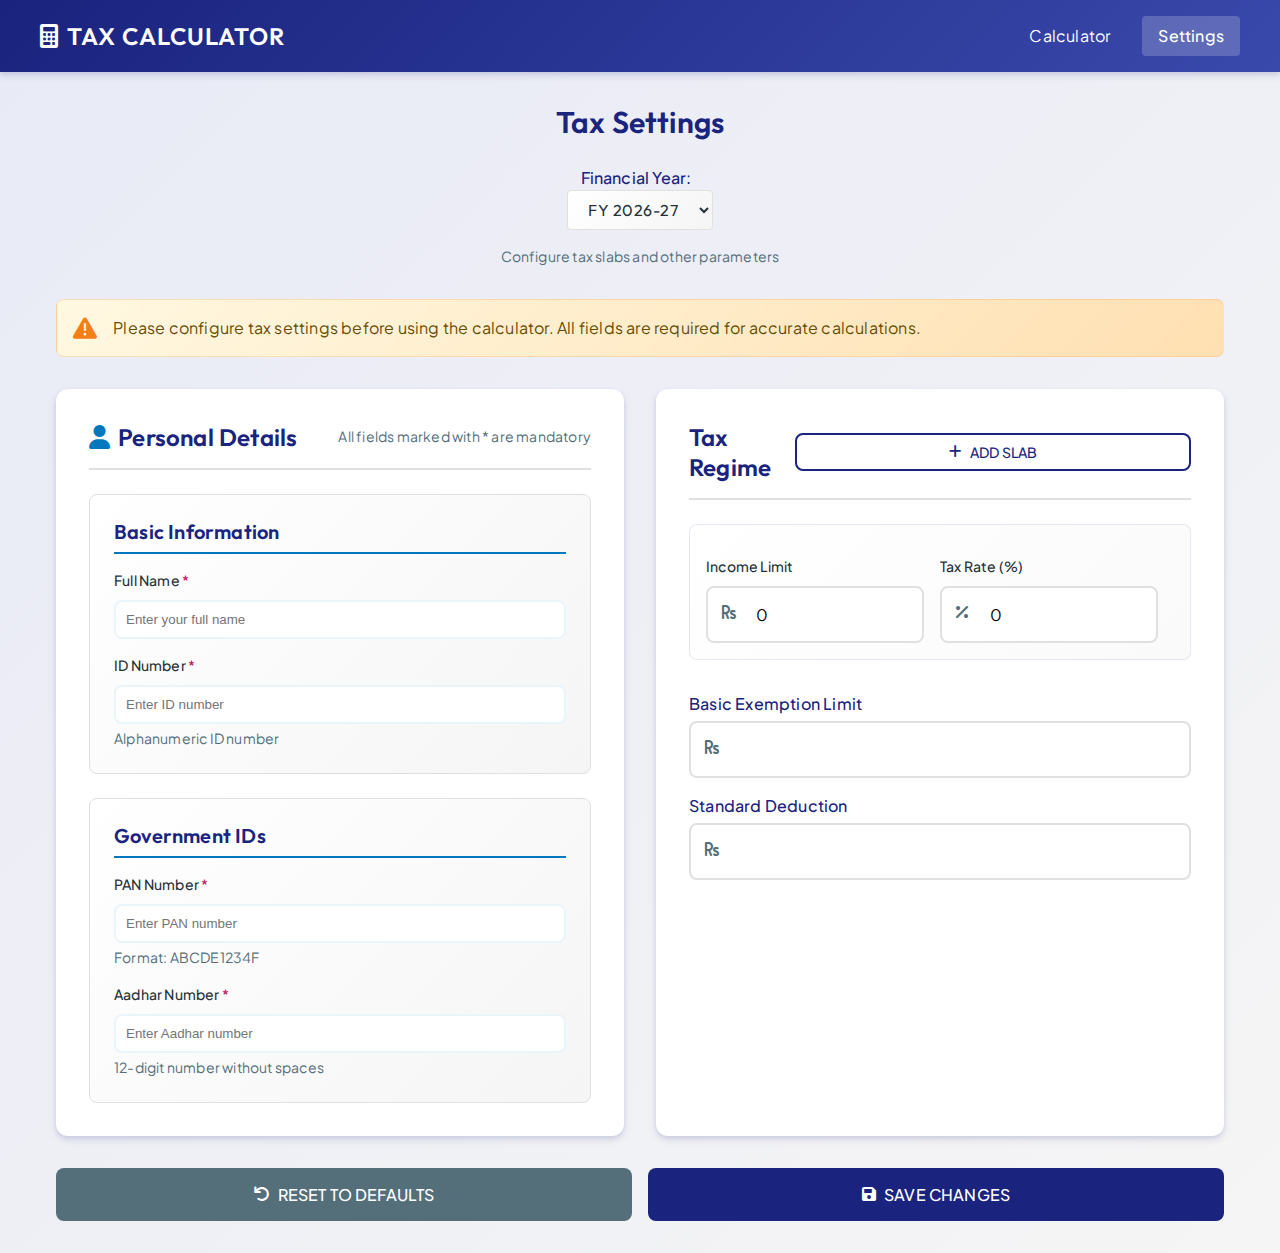
<file: settings.html>
<!DOCTYPE html>
<html lang="en">
<head>
    <meta charset="UTF-8">
    <meta name="viewport" content="width=device-width, initial-scale=1.0">
    <title>Tax Calculator - Settings</title>
    <link rel="stylesheet" href="css/styles.css">
    <link rel="stylesheet" href="css/components.css">
    <link rel="stylesheet" href="css/settings.css">
    <link rel="stylesheet" href="https://cdnjs.cloudflare.com/ajax/libs/font-awesome/6.0.0/css/all.min.css">
</head>
<body>
    <nav class="top-nav">
        <div class="nav-content">
            <div class="logo">
                <i class="fas fa-calculator"></i>
                <span>Tax Calculator</span>
            </div>
            <div class="nav-links">
                <a href="index.html" class="nav-link">Calculator</a>
                <a href="settings.html" class="nav-link active">Settings</a>
            </div>
        </div>
    </nav>

    <div class="settings-container">
        <div class="settings-header">
            <h1>Tax Settings</h1>
            <div class="fy-selector">
                <label for="financialYear">Financial Year:</label>
                <select id="financialYear" class="fy-select">
                    <!-- Options will be populated dynamically -->
                </select>
            </div>
            <p class="helper-text">Configure tax slabs and other parameters</p>
        </div>

        <div class="settings-warning">
            <i class="fas fa-exclamation-triangle"></i>
            <p>Please configure tax settings before using the calculator. All fields are required for accurate calculations.</p>
        </div>

        <div class="settings-grid">
            <!-- Personal Details Card -->
            <div class="settings-card">
                <div class="card-header">
                    <h2><i class="fas fa-user"></i> Personal Details</h2>
                    <span class="helper-text">All fields marked with * are mandatory</span>
                </div>
                <div class="input-grid">
                    <div class="personal-details-section">
                        <h3>Basic Information</h3>
                        <div class="input-group">
                            <label for="taxpayerName" class="required-field">Full Name</label>
                            <input type="text" 
                                   id="taxpayerName" 
                                   name="taxpayerName" 
                                   placeholder="Enter your full name"
                                   required>
                        </div>
                        <div class="input-group">
                            <label for="idNumber" class="required-field">ID Number</label>
                            <input type="text" 
                                   id="idNumber" 
                                   name="idNumber" 
                                   placeholder="Enter ID number"
                                   pattern="[A-Z0-9]+"
                                   title="Enter valid ID number"
                                   required>
                            <span class="helper-text">Alphanumeric ID number</span>
                        </div>
                    </div>
                    <div class="personal-details-section">
                        <h3>Government IDs</h3>
                        <div class="input-group">
                            <label for="panNumber" class="required-field">PAN Number</label>
                            <input type="text" 
                                   id="panNumber" 
                                   name="panNumber" 
                                   placeholder="Enter PAN number"
                                   pattern="[A-Z]{5}[0-9]{4}[A-Z]{1}"
                                   title="Enter valid PAN (e.g., ABCDE1234F)"
                                   required>
                            <span class="helper-text">Format: ABCDE1234F</span>
                        </div>
                        <div class="input-group">
                            <label for="aadharNumber" class="required-field">Aadhar Number</label>
                            <input type="text" 
                                   id="aadharNumber" 
                                   name="aadharNumber" 
                                   placeholder="Enter Aadhar number"
                                   pattern="\d{12}"
                                   title="Enter valid 12-digit Aadhar number"
                                   required>
                            <span class="helper-text">12-digit number without spaces</span>
                        </div>
                    </div>
                </div>
            </div>

            <!-- New Regime Settings -->
            <div class="settings-card">
                <div class="card-header">
                    <h2>Tax Regime</h2>
                    <button class="btn btn-outline btn-sm" onclick="addSlabNew()">
                        <i class="fas fa-plus"></i> Add Slab
                    </button>
                </div>
                <div class="tax-slabs" id="newRegimeSlabs">
                    <!-- Slabs will be added dynamically -->
                </div>
                <div class="other-settings">
                    <div class="setting-item">
                        <label>Basic Exemption Limit</label>
                        <div class="input-with-icon">
                            <i class="fas fa-rupee-sign"></i>
                            <input type="number" id="newBasicExemption" required>
                        </div>
                    </div>
                    <div class="setting-item">
                        <label>Standard Deduction</label>
                        <div class="input-with-icon">
                            <i class="fas fa-rupee-sign"></i>
                            <input type="number" id="newStandardDeduction" required>
                        </div>
                    </div>
                </div>
            </div>
        </div>

        <div class="settings-actions">
            <button class="btn btn-secondary" onclick="resetDefaults()">
                <i class="fas fa-undo"></i> Reset to Defaults
            </button>
            <button type="button" class="btn btn-primary" onclick="saveSettings()">
                <i class="fas fa-save"></i> Save Changes
            </button>
        </div>
    </div>

    <script src="js/constants.js"></script>
    <script src="js/settings.js"></script>
</body>
</html>
</file>
<file: css/styles.css>
/* Import fonts */
@import url('https://fonts.googleapis.com/css2?family=Inter:wght@400;500;600;700&family=Poppins:wght@500;600;700&display=swap');

/* Import additional fonts */
@import url('https://fonts.googleapis.com/css2?family=Outfit:wght@400;500;600;700&family=Plus+Jakarta+Sans:wght@400;500;600;700&display=swap');

:root {
    /* Modern Color Palette */
    --primary-gradient: linear-gradient(135deg, #1a237e 0%, #3949ab 100%);
    --secondary-gradient: linear-gradient(135deg, #0277bd 0%, #00acc1 100%);
    --accent-gradient: linear-gradient(135deg, #c2185b 0%, #e91e63 100%);
    --success-gradient: linear-gradient(135deg, #2e7d32 0%, #43a047 100%);
    --card-gradient: linear-gradient(135deg, #ffffff 0%, #f5f5f5 100%);
    --background-gradient: linear-gradient(135deg, #e8eaf6 0%, #f5f5f5 100%);
    
    /* Base Colors */
    --primary-color: #1a237e;      /* Deep Indigo */
    --secondary-color: #0277bd;    /* Ocean Blue */
    --accent-color: #c2185b;       /* Rich Pink */
    --success-color: #2e7d32;      /* Forest Green */
    --warning-color: #f57f17;      /* Deep Orange */
    --background-color: #e8eaf6;   /* Light Indigo */
    --card-background: #ffffff;
    --text-primary: #263238;       /* Blue Grey */
    --text-secondary: #546e7a;     /* Light Blue Grey */
    --border-color: #e0e0e0;       /* Light Grey */
    
    /* Spacing */
    --spacing-xs: 0.25rem;
    --spacing-sm: 0.5rem;
    --spacing-md: 1rem;
    --spacing-lg: 1.5rem;
    --spacing-xl: 2rem;
    
    /* Border Radius */
    --border-radius-sm: 4px;
    --border-radius-md: 8px;
    --border-radius-lg: 12px;
    
    /* Shadows */
    --shadow-color: rgba(26, 35, 126, 0.1);  /* Based on primary color */
    --shadow-sm: 0 2px 4px var(--shadow-color), 0 1px 2px var(--shadow-color);
    --shadow-md: 0 4px 8px var(--shadow-color), 0 2px 4px var(--shadow-color);
    --shadow-lg: 0 15px 30px var(--shadow-color), 0 5px 15px var(--shadow-color);
    --shadow-hover: 0 20px 40px var(--shadow-color), 0 10px 20px var(--shadow-color);

    /* Typography */
    --font-primary: 'Plus Jakarta Sans', -apple-system, BlinkMacSystemFont, sans-serif;
    --font-heading: 'Outfit', var(--font-primary);
    
    /* Font Sizes */
    --text-xs: 0.75rem;    /* 12px */
    --text-sm: 0.875rem;   /* 14px */
    --text-base: 1rem;     /* 16px */
    --text-lg: 1.125rem;   /* 18px */
    --text-xl: 1.25rem;    /* 20px */
    --text-2xl: 1.5rem;    /* 24px */
    --text-3xl: 1.875rem;  /* 30px */
    
    /* Font Weights */
    --font-normal: 400;
    --font-medium: 500;
    --font-semibold: 600;
    --font-bold: 700;

    /* Line Heights */
    --leading-tight: 1.25;
    --leading-normal: 1.5;
    --leading-relaxed: 1.625;
    --leading-loose: 2;
}

/* Global Styles */
* {
    margin: 0;
    padding: 0;
    box-sizing: border-box;
}

body {
    font-family: var(--font-primary);
    font-size: var(--text-base);
    font-weight: var(--font-normal);
    line-height: var(--leading-normal);
    -webkit-font-smoothing: antialiased;
    -moz-osx-font-smoothing: grayscale;
    background: var(--background-gradient);
    color: var(--text-primary);
    letter-spacing: 0.2px;
}

/* Navigation */
.top-nav {
    background: var(--primary-gradient);
    color: white;
    padding: var(--spacing-md) var(--spacing-xl);
    box-shadow: var(--shadow-md);
}

.nav-content {
    max-width: 1200px;
    margin: 0 auto;
    display: flex;
    justify-content: space-between;
    align-items: center;
}

.logo {
    display: flex;
    align-items: center;
    gap: var(--spacing-sm);
    font-size: 1.5rem;
    font-weight: 600;
    font-family: var(--font-heading);
    text-transform: uppercase;
    letter-spacing: 1px;
}

.fy-selector select {
    padding: var(--spacing-sm) var(--spacing-md);
    border-radius: var(--border-radius-sm);
    border: 1px solid var(--border-color);
    background-color: white;
    color: var(--text-primary);
}

/* Main Container Layout */
.main-container {
    max-width: 1400px;
    margin: var(--spacing-xl) auto;
    padding: 0 var(--spacing-md);
    display: grid;
    grid-template-columns: 250px 1fr;
    gap: var(--spacing-xl);
}

/* Sidebar */
.sidebar {
    position: sticky;
    top: var(--spacing-xl);
    height: fit-content;
}

.progress-tracker {
    background: var(--card-gradient);
    border-radius: var(--border-radius-lg);
    padding: var(--spacing-md);
    box-shadow: var(--shadow-sm);
    border: 1px solid rgba(255, 255, 255, 0.1);
}

.progress-step {
    display: flex;
    align-items: center;
    gap: var(--spacing-md);
    padding: var(--spacing-md);
    margin-bottom: var(--spacing-sm);
    border-radius: var(--border-radius-sm);
    cursor: pointer;
    transition: all 0.3s ease;
    opacity: 0.7;
}

.progress-step.active {
    opacity: 1;
    background: var(--secondary-gradient);
    color: white;
    transform: translateX(5px);
}

/* Content Area */
.content {
    background-color: var(--card-background);
    border-radius: var(--border-radius-lg);
    padding: var(--spacing-xl);
    box-shadow: var(--shadow-md);
}

.container {
    max-width: 800px;
    margin: auto;
    background: white;
    padding: 30px;
    border-radius: var(--border-radius-md);
    box-shadow: var(--shadow-sm);
}

/* Headings */
h1, h2, h3, h4, h5, h6 {
    font-family: var(--font-heading);
    font-weight: var(--font-semibold);
    line-height: var(--leading-tight);
    color: var(--primary-color);
}

h1 {
    font-size: var(--text-3xl);
    margin-bottom: var(--spacing-lg);
}

h2 {
    font-size: var(--text-2xl);
    margin-bottom: var(--spacing-md);
}

h3 {
    font-size: var(--text-xl);
    margin-bottom: var(--spacing-sm);
}

.form-section {
    display: block;
    opacity: 1;
    visibility: visible;
    transition: opacity 0.3s ease;
    animation: fadeIn 0.3s ease-out;
}

.form-section.hidden {
    display: none;
    opacity: 0;
    visibility: hidden;
}

.tax-regime-selector {
    display: flex;
    justify-content: center;
    gap: 20px;
    margin: 20px 0;
}

label {
    font-weight: 500;
    display: block;
    margin-top: 15px;
    color: var(--primary-color);
}

input[type="number"],
input[type="text"] {
    width: 100%;
    padding: 10px;
    margin-top: 5px;
    border: 2px solid var(--border-color);
    border-radius: var(--border-radius-md);
    transition: border-color 0.3s;
}

input[type="number"]:focus,
input[type="text"]:focus {
    border-color: var(--secondary-color);
    outline: none;
}

button {
    width: 100%;
    padding: 12px;
    background: var(--success-color);
    color: white;
    border: none;
    border-radius: var(--border-radius-md);
    font-size: 1.1em;
    cursor: pointer;
    transition: background-color 0.3s;
}

button:hover {
    background: #219a52;
}

.result {
    margin-top: 30px;
    padding: 20px;
    background: #f8f9fa;
    border-radius: var(--border-radius-md);
}

.summary-grid {
    display: grid;
    gap: 15px;
    margin-top: 20px;
}

.summary-item {
    display: flex;
    justify-content: space-between;
    padding: 10px;
    background: white;
    border-radius: var(--border-radius-md);
}

.highlight {
    background: var(--primary-color);
    color: white;
    font-weight: bold;
}

.hidden {
    display: none;
}

@media (max-width: 600px) {
    .container {
        padding: 15px;
    }
    
    .form-section {
        padding: 15px;
    }
}

.nav-links {
    display: flex;
    gap: var(--spacing-md);
}

.nav-link {
    color: white;
    text-decoration: none;
    padding: var(--spacing-sm) var(--spacing-md);
    border-radius: var(--border-radius-sm);
    transition: all 0.3s ease;
}

.nav-link:hover {
    background-color: rgba(255, 255, 255, 0.1);
}

.nav-link.active {
    background-color: rgba(255, 255, 255, 0.2);
    font-weight: var(--font-medium);
}

.settings-info {
    margin-bottom: var(--spacing-lg);
    padding: var(--spacing-sm) var(--spacing-md);
    background: rgba(255, 255, 255, 0.9);
    backdrop-filter: blur(10px);
    border: 1px solid rgba(26, 35, 126, 0.1);
    border-radius: var(--border-radius-md);
    display: flex;
    justify-content: space-between;
    align-items: center;
}

.settings-link {
    color: var(--secondary-color);
    text-decoration: none;
    font-weight: var(--font-medium);
    display: inline-flex;
    align-items: center;
    gap: var(--spacing-xs);
}

.settings-link:hover {
    text-decoration: underline;
}

.current-fy {
    background: var(--primary-gradient);
    padding: var(--spacing-md);
    border-radius: var(--border-radius-md);
    margin-bottom: var(--spacing-md);
    display: flex;
    align-items: center;
    gap: var(--spacing-sm);
    color: white;
    font-weight: var(--font-medium);
    font-family: var(--font-heading);
    letter-spacing: 1px;
    text-transform: uppercase;
    font-size: 0.9rem;
}

.current-fy i {
    color: rgba(255, 255, 255, 0.9);
}

/* Enhanced Buttons */
.btn {
    background: var(--secondary-gradient);
    border: none;
    font-weight: var(--font-medium);
    letter-spacing: 0.5px;
    text-transform: uppercase;
    transition: all 0.3s ease;
}

.btn:hover {
    transform: translateY(-1px);
    box-shadow: var(--shadow-md);
}

.btn-primary {
    background: var(--primary-gradient);
}

.btn-secondary {
    background: var(--secondary-gradient);
}

.btn-accent {
    background: var(--accent-gradient);
}

/* Enhanced Form Elements */
input[type="number"],
input[type="text"],
select {
    border: 2px solid rgba(52, 152, 219, 0.1);
    background: white;
    transition: all 0.3s ease;
}

input[type="number"]:focus,
input[type="text"]:focus,
select:focus {
    border-color: var(--secondary-color);
    box-shadow: 0 0 0 3px rgba(52, 152, 219, 0.1);
    transform: translateY(-1px);
}

/* Enhanced Section Headers */
.section-header h2 {
    font-family: var(--font-heading);
    background: var(--primary-gradient);
    -webkit-background-clip: text;
    -webkit-text-fill-color: transparent;
    font-weight: var(--font-bold);
    letter-spacing: 0.5px;
}

/* Enhanced Results Section */
.results-section {
    display: none;
    margin-top: var(--spacing-xl);
    padding: var(--spacing-lg);
    background: white;
    border-radius: var(--border-radius-lg);
    box-shadow: var(--shadow-md);
}

.results-section.hidden {
    display: none !important;
}

.results-header {
    display: flex;
    justify-content: space-between;
    align-items: center;
    margin-bottom: var(--spacing-lg);
    padding-bottom: var(--spacing-md);
    border-bottom: 2px solid var(--border-color);
}

.results-header h2 {
    margin: 0;
}

#downloadBtn {
    display: inline-flex !important;
    align-items: center;
    gap: 0.5rem;
    min-width: 150px;
    margin-left: var(--spacing-md);
    padding: var(--spacing-sm) var(--spacing-md);
    background: transparent;
    border: 2px solid var(--primary-color);
    color: var(--primary-color);
    border-radius: var(--border-radius-md);
    cursor: pointer;
    transition: all 0.3s ease;
}

#downloadBtn:hover {
    background: var(--primary-color);
    color: white;
}

#downloadBtn i {
    font-size: 1rem;
}

.tax-breakdown {
    overflow-x: auto;
    margin-top: var(--spacing-md);
}

.results-grid {
    display: grid;
    grid-template-columns: repeat(auto-fit, minmax(250px, 1fr));
    gap: var(--spacing-md);
    margin-bottom: var(--spacing-xl);
}

.summary-card {
    background: var(--card-gradient);
    padding: var(--spacing-lg);
    border-radius: var(--border-radius-md);
    box-shadow: var(--shadow-sm);
}

.card-header {
    display: flex;
    align-items: center;
    gap: var(--spacing-sm);
    margin-bottom: var(--spacing-md);
}

.card-amount {
    font-size: var(--text-2xl);
    font-weight: var(--font-bold);
    color: var(--primary-color);
}

/* Fancy Animations */
@keyframes fadeIn {
    from { opacity: 0; transform: translateY(10px); }
    to { opacity: 1; transform: translateY(0); }
}

/* Enhanced Cards */
.settings-card, .input-card {
    background: var(--card-gradient);
    border: 1px solid rgba(255, 255, 255, 0.1);
    box-shadow: var(--shadow-md);
    transition: all 0.3s ease;
}

.settings-card:hover, .input-card:hover {
    box-shadow: var(--shadow-hover);
    border-color: rgba(26, 35, 126, 0.1);
}

/* Update the form navigation styles */
.form-navigation {
    position: sticky;
    bottom: 0;
    background: white;
    padding: var(--spacing-md);
    border-top: 1px solid var(--border-color);
    z-index: 10;
    display: flex;
    justify-content: space-between;
    gap: var(--spacing-md);
}

.form-navigation .btn {
    display: flex;
    align-items: center;
    justify-content: center;
    gap: var(--spacing-sm);
    min-width: 120px;
}

.form-navigation .btn i {
    font-size: 0.9em;  /* Slightly smaller icons */
}

/* Optional: Add hover effect */
.form-navigation .btn:hover {
    transform: translateY(-1px);
    box-shadow: var(--shadow-sm);
}

.invalid {
    border-color: var(--accent-color) !important;
}

.error-message {
    color: var(--accent-color);
    font-size: var(--text-sm);
    margin-top: var(--spacing-xs);
}

@keyframes fadeIn {
    from { opacity: 0; transform: translateY(10px); }
    to { opacity: 1; transform: translateY(0); }
}

.tax-breakdown-container {
    margin-top: var(--spacing-xl);
    padding: var(--spacing-lg);
    background: white;
    border-radius: var(--border-radius-lg);
    box-shadow: var(--shadow-md);
}

.breakdown-section {
    margin-bottom: var(--spacing-lg);
    padding: var(--spacing-md);
    border: 1px solid var(--border-color);
    border-radius: var(--border-radius-md);
}

.breakdown-section h4 {
    margin-bottom: var(--spacing-md);
    color: var(--primary-color);
}

.breakdown-item {
    display: flex;
    justify-content: space-between;
    padding: var(--spacing-sm) 0;
    border-bottom: 1px dashed var(--border-color);
}

.breakdown-item.highlight {
    font-weight: var(--font-bold);
    color: var(--primary-color);
    border-bottom: none;
    margin-top: var(--spacing-sm);
}

.input-group .helper-text {
    font-size: var(--text-sm);
    color: var(--text-secondary);
    margin-top: var(--spacing-xs);
    display: block;
}

.input-with-icon .fas.fa-calendar {
    color: var(--secondary-color);
}

input[type="number"][name="arrearsYear"] {
    width: 120px;  /* Make the year input more compact */
}

.input-grid {
    display: grid;
    grid-template-columns: repeat(auto-fit, minmax(300px, 1fr));
    gap: var(--spacing-lg);
    margin-top: var(--spacing-md);
}

.settings-card h3 {
    display: flex;
    align-items: center;
    gap: var(--spacing-sm);
    color: var(--primary-color);
    margin-bottom: var(--spacing-md);
}

.settings-card h3 i {
    color: var(--secondary-color);
}

input[type="text"]:valid {
    border-color: var(--success-color);
}

input[type="text"]:invalid:not(:placeholder-shown) {
    border-color: var(--accent-color);
}

.required-field::after {
    content: ' *';
    color: var(--accent-color);
}

.personal-details-section {
    background: var(--card-gradient);
    padding: var(--spacing-lg);
    border-radius: var(--border-radius-md);
    border: 1px solid var(--border-color);
}

.personal-details-section h3 {
    color: var(--primary-color);
    margin-bottom: var(--spacing-md);
    padding-bottom: var(--spacing-sm);
    border-bottom: 2px solid var(--secondary-color);
}

.card-header {
    display: flex;
    justify-content: space-between;
    align-items: center;
    margin-bottom: var(--spacing-lg);
}

.card-header h2 {
    display: flex;
    align-items: center;
    gap: var(--spacing-sm);
    margin: 0;
}

.card-header h2 i {
    color: var(--secondary-color);
}

.input-grid {
    display: grid;
    grid-template-columns: repeat(auto-fit, minmax(300px, 1fr));
    gap: var(--spacing-lg);
}

.input-group {
    margin-bottom: var(--spacing-md);
}

.input-group:last-child {
    margin-bottom: 0;
}

/* PDF Download Button Styles */
.btn-outline {
    background: transparent;
    border: 2px solid var(--primary-color);
    color: var(--primary-color);
    padding: var(--spacing-sm) var(--spacing-md);
    transition: all 0.3s ease;
}

.btn-outline:hover {
    background: var(--primary-color);
    color: white;
}

.btn-outline:disabled {
    opacity: 0.7;
    cursor: not-allowed;
}

.btn-outline .fa-spinner {
    animation: spin 1s linear infinite;
}

@keyframes spin {
    from { transform: rotate(0deg); }
    to { transform: rotate(360deg); }
}

/* PDF Content Styles */
.pdf-content {
    background: white;
    max-width: 800px;
    margin: 0 auto;
}

.pdf-header {
    text-align: center;
    margin-bottom: 2rem;
}

.personal-info {
    margin: 1rem 0;
    padding: 1rem;
    background: var(--card-gradient);
    border-radius: var(--border-radius-md);
}

.personal-info p {
    margin: 0.5rem 0;
}

.tax-table {
    width: 100%;
    border-collapse: collapse;
    margin: 20px 0;
    font-size: 14px;
}

.tax-table th,
.tax-table td {
    border: 1px solid var(--border-color);
    padding: 8px;
    text-align: right;
}

.tax-table th {
    background-color: var(--primary-color);
    color: white;
    font-weight: var(--font-semibold);
    text-align: center;
}

.tax-table td:first-child {
    text-align: left;
    font-weight: var(--font-medium);
}

.tax-table tfoot tr {
    background-color: var(--card-gradient);
    font-weight: var(--font-bold);
}

.tax-table tbody tr:nth-child(even) {
    background-color: rgba(0, 0, 0, 0.02);
}

.tax-table tbody tr:hover {
    background-color: rgba(0, 0, 0, 0.05);
}

.tax-calculation-summary {
    margin-top: 2rem;
    padding: 1rem;
    background: var(--card-gradient);
    border-radius: var(--border-radius-md);
    box-shadow: var(--shadow-sm);
}

.summary-grid {
    display: grid;
    grid-template-columns: repeat(auto-fit, minmax(250px, 1fr));
    gap: 1rem;
    margin-top: 1rem;
}

.summary-item {
    display: flex;
    justify-content: space-between;
    padding: 0.5rem;
    border-bottom: 1px solid var(--border-color);
}

.summary-item.highlight {
    font-weight: var(--font-bold);
    color: var(--primary-color);
    border-bottom: none;
    background: rgba(0, 0, 0, 0.05);
    border-radius: var(--border-radius-sm);
}
</file>
<file: css/components.css>
/* Tax Regime Toggle */
.tax-regime-toggle {
    display: flex;
    gap: var(--spacing-md);
    margin-bottom: var(--spacing-xl);
}

.regime-btn {
    flex: 1;
    padding: var(--spacing-md);
    border: 2px solid var(--primary-color);
    border-radius: var(--border-radius-md);
    background: none;
    color: var(--primary-color);
    font-weight: 600;
    cursor: pointer;
    transition: all 0.3s ease;
    display: flex;
    align-items: center;
    justify-content: center;
    gap: var(--spacing-sm);
}

.regime-btn.active {
    background-color: var(--primary-color);
    color: white;
}

/* ===== Form Components ===== */
.form-section {
    background: var(--card-background);
    border-radius: var(--border-radius-lg);
    padding: var(--spacing-xl);
    margin-bottom: var(--spacing-xl);
    box-shadow: var(--shadow-sm);
    position: relative;
    transition: all 0.3s ease;
}

.form-section.hidden {
    display: none;
}

.section-header {
    margin-bottom: var(--spacing-lg);
    border-bottom: 2px solid var(--border-color);
    padding-bottom: var(--spacing-md);
}

.section-header h2 {
    font-size: 1.5rem;
    color: var(--primary-color);
    display: flex;
    align-items: center;
    gap: var(--spacing-sm);
}

.section-header h2 i {
    color: var(--secondary-color);
}

.helper-text {
    font-family: var(--font-primary);
    font-size: var(--text-sm);
    color: var(--text-secondary);
}

/* Input Cards */
.card-grid {
    display: grid;
    grid-template-columns: repeat(auto-fit, minmax(300px, 1fr));
    gap: var(--spacing-lg);
}

.input-card {
    background: var(--card-background);
    border: 1px solid var(--border-color);
    border-radius: var(--border-radius-md);
    padding: var(--spacing-lg);
    transition: all 0.3s ease;
}

.input-card:hover {
    box-shadow: var(--shadow-md);
}

.input-card h3 {
    color: var(--primary-color);
    font-size: 1.1rem;
    margin-bottom: var(--spacing-md);
    padding-bottom: var(--spacing-sm);
    border-bottom: 1px solid var(--border-color);
}

/* Form Controls */
.input-group {
    margin-bottom: var(--spacing-md);
}

.input-group label {
    font-family: var(--font-primary);
    font-size: var(--text-sm);
    font-weight: var(--font-medium);
    color: var(--text-primary);
    margin-bottom: var(--spacing-xs);
}

.input-with-icon {
    position: relative;
    display: flex;
    align-items: center;
}

.input-with-icon i {
    position: absolute;
    left: var(--spacing-md);
    color: var(--text-secondary);
}

.input-with-icon input {
    width: 100%;
    padding: var(--spacing-md) var(--spacing-md) var(--spacing-md) calc(var(--spacing-md) * 2 + 1em);
    border: 2px solid var(--border-color);
    border-radius: var(--border-radius-md);
    font-family: var(--font-primary);
    font-size: var(--text-base);
    font-weight: var(--font-normal);
    transition: all 0.3s ease;
}

.input-with-icon input:focus {
    border-color: var(--secondary-color);
    box-shadow: 0 0 0 3px rgba(52, 152, 219, 0.1);
    outline: none;
}

/* Checkbox Styling */
.checkbox-group {
    margin-top: var(--spacing-md);
}

.checkbox-label {
    display: flex;
    align-items: center;
    gap: var(--spacing-sm);
    cursor: pointer;
}

/* Results Section */
.results-section {
    background: var(--card-background);
    border-radius: var(--border-radius-lg);
    padding: var(--spacing-xl);
    margin-top: var(--spacing-xl);
    box-shadow: var(--shadow-md);
}

.results-header {
    display: flex;
    justify-content: space-between;
    align-items: center;
    margin-bottom: var(--spacing-lg);
}

.results-grid {
    display: grid;
    grid-template-columns: repeat(auto-fit, minmax(250px, 1fr));
    gap: var(--spacing-md);
}

.summary-card {
    background: var(--background-color);
    border-radius: var(--border-radius-md);
    padding: var(--spacing-lg);
    margin-bottom: var(--spacing-md);
}

.summary-item {
    display: flex;
    justify-content: space-between;
    padding: var(--spacing-sm) 0;
    border-bottom: 1px solid var(--border-color);
    font-size: var(--text-base);
}

.summary-item:last-child {
    border-bottom: none;
}

.card-amount {
    font-family: var(--font-heading);
    font-size: var(--text-2xl);
    font-weight: var(--font-bold);
    color: var(--primary-color);
}

/* Navigation Buttons */
.form-navigation {
    display: flex;
    justify-content: space-between;
    margin-top: var(--spacing-xl);
}

.btn {
    padding: var(--spacing-md) var(--spacing-lg);
    border-radius: var(--border-radius-md);
    font-family: var(--font-primary);
    font-size: var(--text-base);
    font-weight: var(--font-medium);
    letter-spacing: 0.01em;
    cursor: pointer;
    display: inline-flex;
    align-items: center;
    justify-content: center;
    gap: var(--spacing-sm);
    transition: all 0.3s ease;
    border: none;
    min-width: 120px;
}

.btn-primary {
    background: var(--primary-color);
    color: white;
}

.btn-primary:hover {
    background: var(--secondary-color);
    transform: translateY(-2px);
    box-shadow: var(--shadow-md);
}

.btn-secondary {
    background: var(--text-secondary);
    color: white;
}

.btn-outline {
    background: transparent;
    border: 2px solid var(--primary-color);
    color: var(--primary-color);
}

.btn-outline:hover {
    background: var(--primary-color);
    color: white;
}

/* Responsive Design */
@media (max-width: 1024px) {
    .main-container {
        grid-template-columns: 1fr;
        gap: var(--spacing-lg);
    }
    
    .sidebar {
        position: static;
        margin-bottom: var(--spacing-lg);
    }
    
    .progress-tracker {
        display: flex;
        overflow-x: auto;
        padding: var(--spacing-md);
    }
    
    .progress-step {
        flex: 0 0 auto;
        margin-right: var(--spacing-md);
        margin-bottom: 0;
    }
}

@media (max-width: 768px) {
    .form-section {
        padding: var(--spacing-md);
    }
    
    .card-grid {
        grid-template-columns: 1fr;
        gap: var(--spacing-md);
    }
    
    .input-card {
        padding: var(--spacing-md);
    }
    
    .btn {
        width: 100%;
        margin-bottom: var(--spacing-sm);
    }
}

/* Form Validation */
.input-with-icon input.invalid {
    border-color: var(--accent-color);
    background-color: rgba(231, 76, 60, 0.05);
}

.error-message {
    font-family: var(--font-primary);
    font-size: var(--text-xs);
    font-weight: var(--font-medium);
    color: var(--accent-color);
    margin-top: var(--spacing-xs);
}

/* Button States */
.btn:hover {
    transform: translateY(-1px);
    box-shadow: var(--shadow-sm);
}

.btn:active {
    transform: translateY(0);
}

/* Transitions */
.form-section:not(.hidden) {
    animation: slideIn 0.3s ease forwards;
}

@keyframes slideIn {
    from {
        opacity: 0;
        transform: translateX(-20px);
    }
    to {
        opacity: 1;
        transform: translateX(0);
    }
}

/* Progress Tracker Improvements */
.progress-step.completed::before {
    background-color: var(--success-color);
    border-color: var(--success-color);
}

.progress-step.completed::after {
    background-color: var(--success-color);
}

.progress-step {
    font-family: var(--font-primary);
    font-size: var(--text-sm);
    font-weight: var(--font-medium);
    opacity: 0.7;
    cursor: not-allowed;
}

.progress-step.completed,
.progress-step.active {
    opacity: 1;
    cursor: pointer;
}

/* Navigation button improvements */
.form-navigation {
    position: relative;
    z-index: 1;
}

.btn:disabled {
    opacity: 0.7;
    cursor: not-allowed;
}
</file>
<file: css/settings.css>
.settings-container {
    max-width: 1200px;
    margin: var(--spacing-xl) auto;
    padding: 0 var(--spacing-md);
}

.settings-header {
    text-align: center;
    margin-bottom: var(--spacing-xl);
}

.settings-grid {
    display: grid;
    grid-template-columns: repeat(auto-fit, minmax(500px, 1fr));
    gap: var(--spacing-xl);
}

.settings-card {
    background: var(--card-background);
    border-radius: var(--border-radius-lg);
    padding: var(--spacing-xl);
    box-shadow: var(--shadow-md);
}

.card-header {
    display: flex;
    justify-content: space-between;
    align-items: center;
    margin-bottom: var(--spacing-lg);
    padding-bottom: var(--spacing-md);
    border-bottom: 2px solid var(--border-color);
}

.tax-slabs {
    margin-bottom: var(--spacing-xl);
}

.slab-item {
    display: grid;
    grid-template-columns: 1fr 1fr auto;
    gap: var(--spacing-md);
    padding: var(--spacing-md);
    border: 1px solid rgba(26, 35, 126, 0.1);
    border-radius: var(--border-radius-md);
    margin-bottom: var(--spacing-md);
    background: linear-gradient(135deg, #ffffff 0%, #fafafa 100%);
    transition: all 0.3s ease;
}

.slab-item:hover {
    transform: translateX(5px);
    box-shadow: var(--shadow-md);
}

.slab-item .input-group {
    margin-bottom: 0;
}

.btn-sm {
    padding: var(--spacing-sm) var(--spacing-md);
    font-size: var(--text-sm);
}

.setting-item {
    margin-bottom: var(--spacing-md);
}

.settings-actions {
    display: flex;
    justify-content: flex-end;
    gap: var(--spacing-md);
    margin-top: var(--spacing-xl);
}

.delete-slab {
    color: var(--accent-color);
    cursor: pointer;
    padding: var(--spacing-sm);
    border-radius: var(--border-radius-sm);
    transition: all 0.3s ease;
}

.delete-slab:hover {
    background-color: rgba(194, 24, 91, 0.1);
}

.settings-warning {
    background: linear-gradient(135deg, #fff8e1 0%, #ffe0b2 100%);
    border: 1px solid rgba(245, 127, 23, 0.2);
    color: #664d03;
    padding: var(--spacing-md);
    border-radius: var(--border-radius-md);
    margin-bottom: var(--spacing-xl);
    display: flex;
    align-items: center;
    gap: var(--spacing-md);
}

.settings-warning i {
    font-size: 1.5rem;
    color: var(--warning-color);
}

.fy-selector {
    margin: var(--spacing-md) 0;
    text-align: center;
}

.fy-select {
    padding: var(--spacing-sm) var(--spacing-lg);
    border: 2px solid rgba(52, 152, 219, 0.1);
    border-radius: var(--border-radius-md);
    font-size: var(--text-base);
    color: var(--text-primary);
    background: var(--card-gradient);
    cursor: pointer;
    transition: all 0.3s ease;
    font-family: var(--font-heading);
    letter-spacing: 0.5px;
}

.fy-select:hover {
    border-color: var(--secondary-color);
}

.fy-select:focus {
    outline: none;
    border-color: var(--secondary-color);
    box-shadow: 0 0 0 3px rgba(52, 152, 219, 0.1);
}

.fy-selector label {
    margin-right: var(--spacing-sm);
    font-weight: var(--font-medium);
}

/* Toast Notification */
.toast {
    position: fixed;
    bottom: 20px;
    right: 20px;
    background: var(--success-gradient);
    color: white;
    padding: var(--spacing-md) var(--spacing-lg);
    border-radius: var(--border-radius-md);
    box-shadow: var(--shadow-lg);
    animation: slideIn 0.3s ease-out;
}

@keyframes slideIn {
    from { transform: translateX(100%); opacity: 0; }
    to { transform: translateX(0); opacity: 1; }
}
</file>
